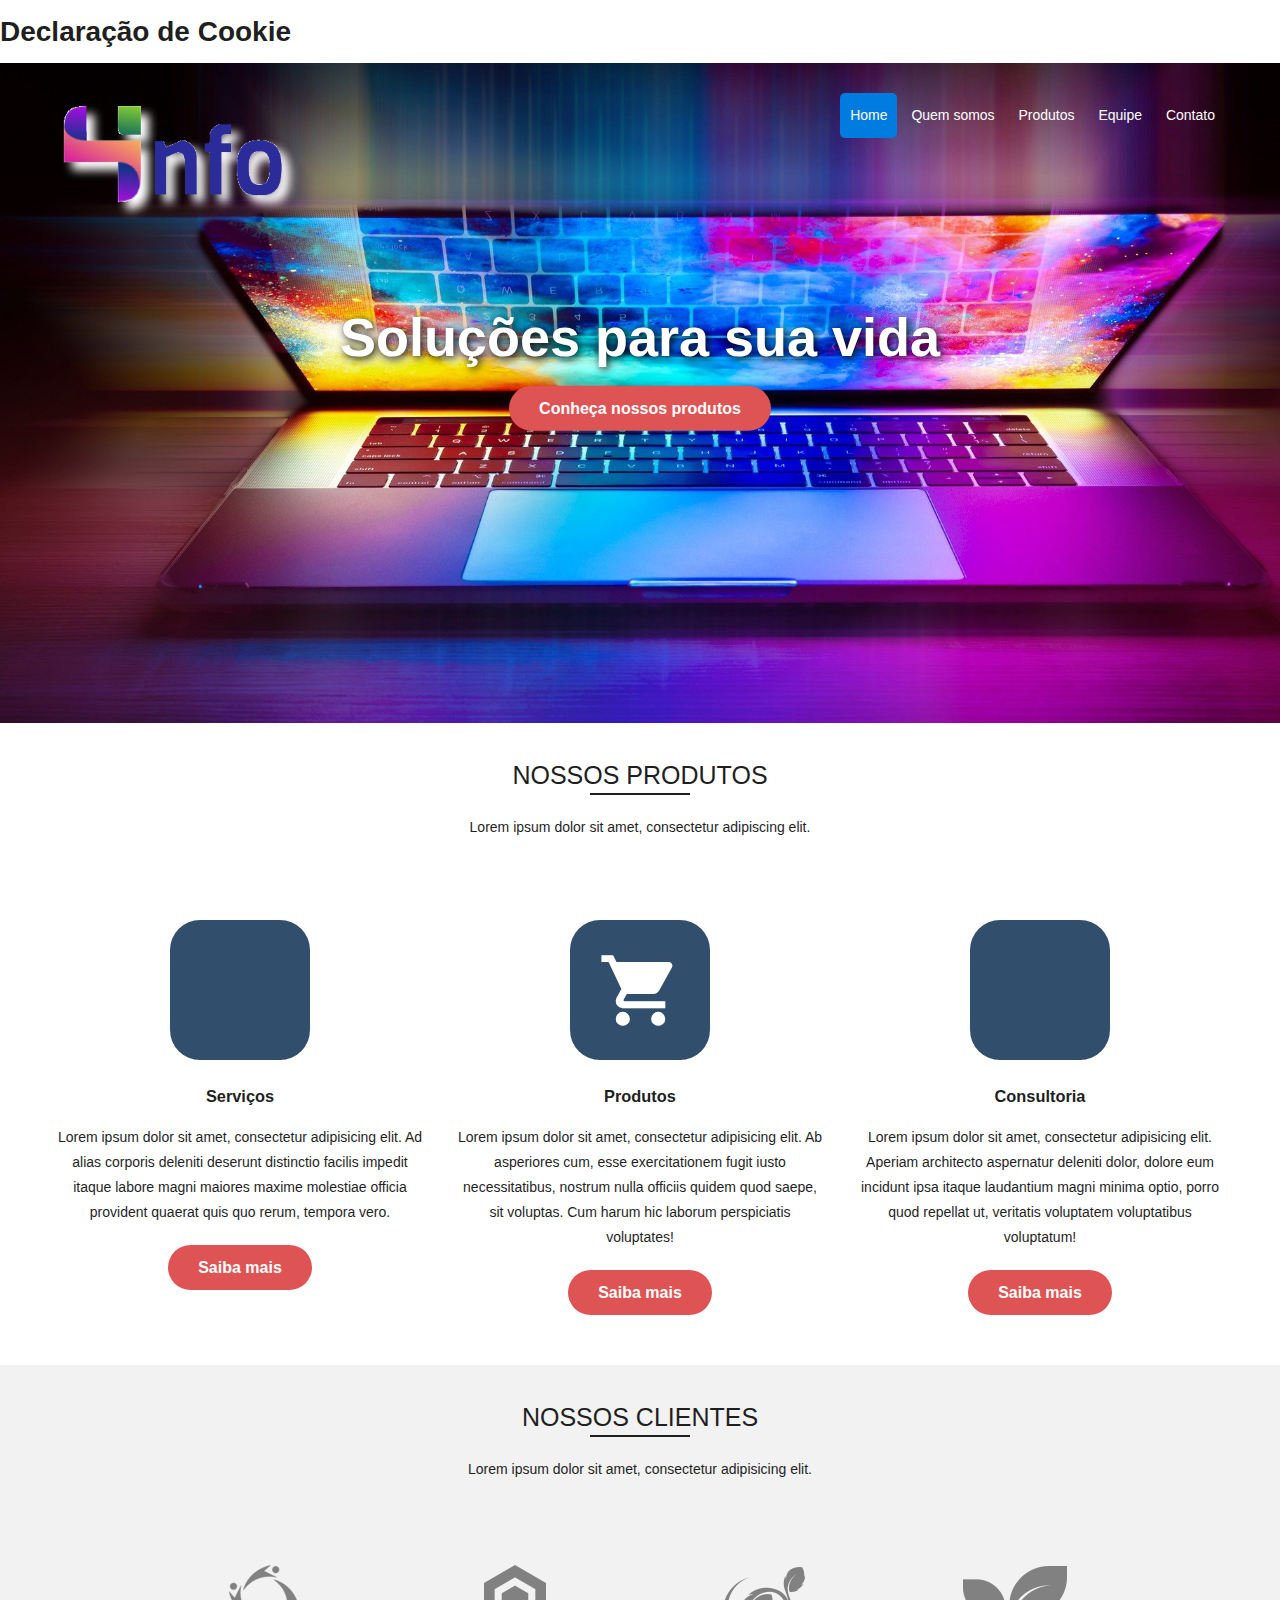
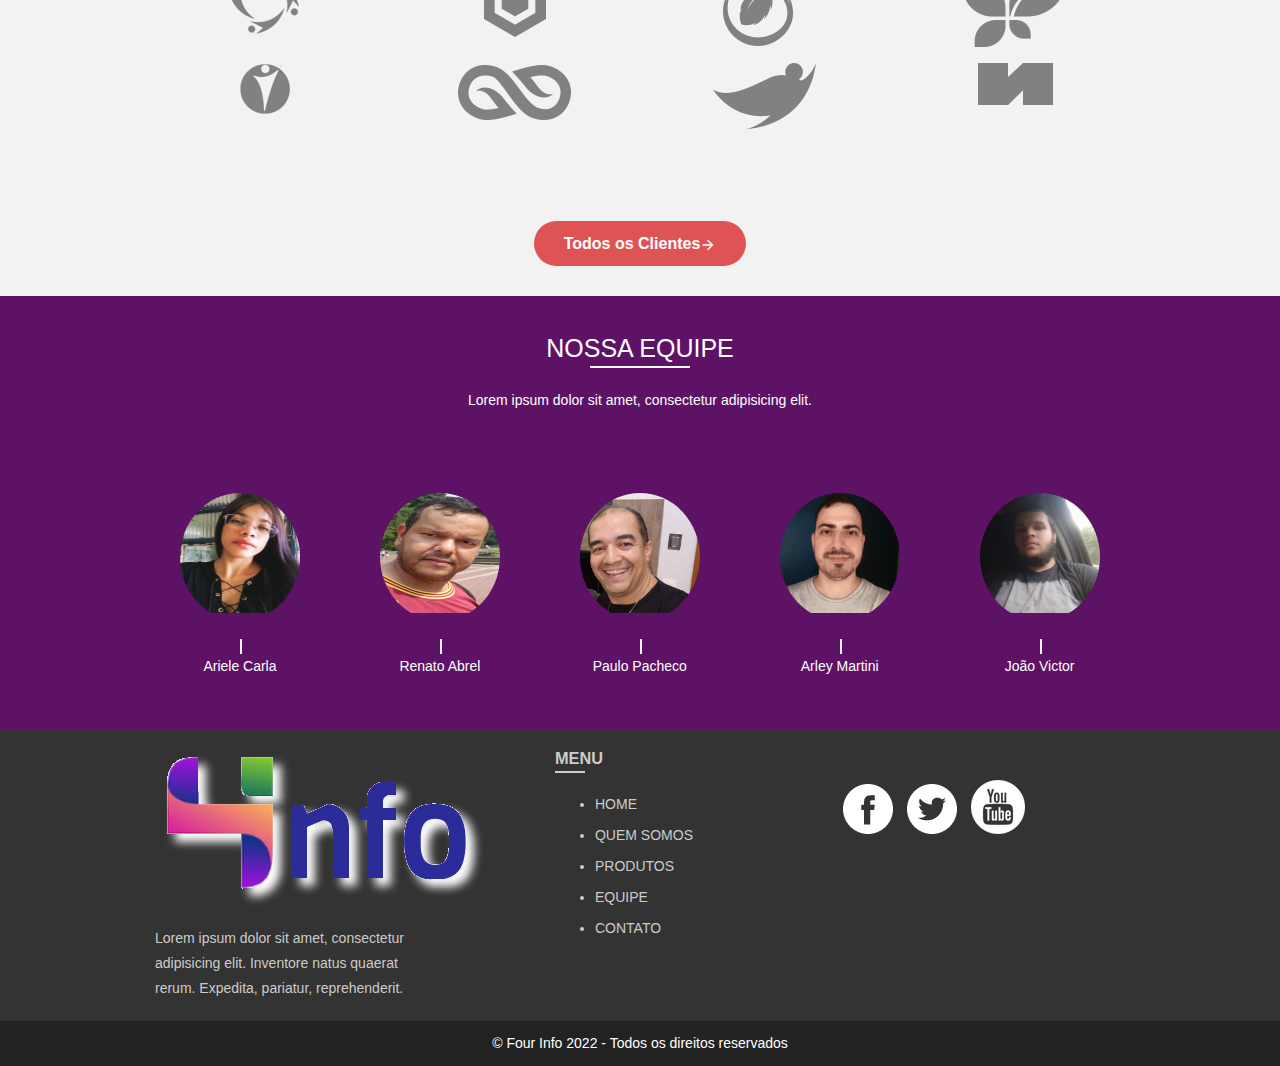
<file: index.html>
<!DOCTYPE html>
<html lang="pt-BR">
<head>
    <script
        id="Cookiebot"
        src="https://consent.cookiebot.com/uc.js"
        data-cbid="456fb17e-60c1-44f5-b3a5-54e965f5caa2"
        type="text/javascript"
        data-blockingmode="auto">
    </script>

    <meta charset="UTF-8">
    <title>Loja de Informática do Quarto Período</title>
    <link href="https://fonts.googleapis.com/icon?family=Material+Icons"
          rel="stylesheet">
    <link rel="stylesheet" href="site/css/pages/home.css">
</head>
<body>
    <h1>Declaração de Cookie</h1>
    <script
        id="CookieDeclaration"
        src="https://consent.cookiebot.com/456fb17e-60c1-44f5-b3a5-54e965f5caa2/cd.js"
        type="text/javascript"
        async>
    </script>

    <header id="header" class="page-home">
        <div class="container">
            <div class="row">
                <div class="col col-desktop-3 drop-shadow"><img src="site/images/logo.png" alt="Logo FourInfo"></div>
                <div class="col col-desktop-9">
                    <nav>
                        <ul>
                            <li><a href="index.html" class="active">Home</a></li>
                            <li><a href="site/quem-somos.html">Quem somos</a></li>
                            <li><a href="site/produtos.html">Produtos</a></li>
                            <li><a href="site/equipe.html">Equipe</a></li>
                            <li><a href="site/contato.html">Contato</a></li>
                        </ul>
                    </nav>
                </div>
            </div>
            <div class="row">
                <div class="col col-desktop-12 title">
                    <h1>Soluções para sua vida</h1>
                    <a href="" class="btn">Conheça nossos produtos</a>
                </div>
            </div>
        </div>
    </header>
    <main>
        <section id="produtos" class="section section-center">
            <h2>Nossos produtos</h2>
            <p class="subtitle">Lorem ipsum dolor sit amet, consectetur adipiscing elit.</p>
            <div class="container">
                <div class="row">
                    <div class="col col-desktop-4">
                        <div class="icon-container">
                            <span class="material-icons">
                                construction
                            </span>
                        </div>
                        <h3>Serviços</h3>
                        <p>Lorem ipsum dolor sit amet, consectetur adipisicing elit. Ad alias corporis deleniti deserunt distinctio facilis impedit itaque labore magni maiores maxime molestiae officia provident quaerat quis quo rerum, tempora vero.</p>
                        <p><a href="" class="btn">Saiba mais</a></p>
                    </div>
                    <div class="col col-desktop-4">
                        <div class="icon-container">
                            <span class="material-icons">
                                shopping_cart
                            </span>
                        </div>
                        <h3>Produtos</h3>
                        <p>Lorem ipsum dolor sit amet, consectetur adipisicing elit. Ab asperiores cum, esse exercitationem fugit iusto necessitatibus, nostrum nulla officiis quidem quod saepe, sit voluptas. Cum harum hic laborum perspiciatis voluptates!</p>
                        <p><a href="" class="btn">Saiba mais</a></p>
                    </div>
                    <div class="col col-desktop-4">
                        <div class="icon-container">
                            <span class="material-icons">
                                travel_explore
                            </span>
                        </div>
                        <h3>Consultoria</h3>
                        <p>Lorem ipsum dolor sit amet, consectetur adipisicing elit. Aperiam architecto aspernatur deleniti dolor, dolore eum incidunt ipsa itaque laudantium magni minima optio, porro quod repellat ut, veritatis voluptatem voluptatibus voluptatum!</p>
                        <p><a href="" class="btn">Saiba mais</a></p>
                    </div>
                </div>
            </div>
        </section>
        <section id="clientes" class="section section-center">
            <h2>Nossos clientes</h2>
            <p class="subtitle">Lorem ipsum dolor sit amet, consectetur adipisicing elit.</p>
            <div class="container">
                <div class="row">
                    <div class="col col-desktop-3"><img src="site/images/clientes/icon1.png" alt=""></div>
                    <div class="col col-desktop-3"><img src="site/images/clientes/icon2.png" alt=""></div>
                    <div class="col col-desktop-3"><img src="site/images/clientes/icon3.png" alt=""></div>
                    <div class="col col-desktop-3"><img src="site/images/clientes/icon4.png" alt=""></div>
                </div>
                <div class="row">
                    <div class="col col-desktop-3"><img src="site/images/clientes/icon5.png" alt=""></div>
                    <div class="col col-desktop-3"><img src="site/images/clientes/icon6.png" alt=""></div>
                    <div class="col col-desktop-3"><img src="site/images/clientes/icon7.png" alt=""></div>
                    <div class="col col-desktop-3"><img src="site/images/clientes/icon8.png" alt=""></div>
                </div>
                <div class="row">
                    <div class="col col-desktop-12"><a href="" class="btn">Todos os Clientes<span class="material-icons">arrow_forward</span></a></div>
                </div>
            </div>
        </section>
        <section id="equipe" class="section section-center">
            <h2>Nossa equipe</h2>
            <p class="subtitle">Lorem ipsum dolor sit amet, consectetur adipisicing elit.</p>
            <div class="container">
                <div class="row">
                    <div class="col col-offset-desktop-1 col-desktop-2">
                        <div class="img-box-round"><img src="site/images/equipe/ariele.jpg" alt=""></div>
                        <p class="img-box-label">Ariele Carla</p>
                    </div>
                    <div class="col col-desktop-2">
                        <div class="img-box-round"><img src="site/images/equipe/renato.jpg" alt=""></div>
                        <p class="img-box-label">Renato Abrel</p>
                    </div>
                    <div class="col col-desktop-2">
                        <div class="img-box-round"><img src="site/images/equipe/paulo.jpg" alt=""></div>
                        <p class="img-box-label">Paulo Pacheco</p>
                    </div>
                    <div class="col col-desktop-2">
                        <div class="img-box-round"><img src="site/images/equipe/arley.jpg" alt=""></div>
                        <p class="img-box-label">Arley Martini</p>
                    </div>
                    <div class="col col-desktop-2">
                        <div class="img-box-round"><img src="site/images/equipe/joaovictor.jpg" alt=""></div>
                        <p class="img-box-label">João Victor</p>
                    </div>
                </div>
            </div>
        </section>
    </main>
    <footer id="footer">
    <div class="container">
        <div class="row">
            <div class="col col-offset-desktop-1 col-desktop-3">
                <p class="drop-shadow"><a href="index.html"><img src="site/images/logo.png" alt=""></a></p>
                <p>Lorem ipsum dolor sit amet, consectetur adipisicing elit. Inventore natus quaerat rerum. Expedita, pariatur, reprehenderit.</p>
            </div>
            <div class="col col-offset-desktop-1 col-desktop-2">
                <h3>Menu</h3>
                <nav>
                    <ul>
                        <li><a href="index.html">Home</a></li>
                        <li><a href="site/quem-somos.html">Quem somos</a></li>
                        <li><a href="site/produtos.html">Produtos</a></li>
                        <li><a href="site/equipe.html">Equipe</a></li>
                        <li><a href="site/contato.html">Contato</a></li>
                    </ul>
                </nav>
            </div>
            <div class="col col-desktop-3 social">
                <a href=""><img src="site/images/social-facebook.png" alt=""></a>
                <a href=""><img src="site/images/social-twitter.png" alt=""></a>
                <a href=""><img src="site/images/social-youtube.png" alt=""></a>

            </div>
        </div>
    </div>
    </footer>
    <div id="copyright">
        &copy; Four Info 2022 - Todos os direitos reservados
    </div>
</body>
</html>
</file>
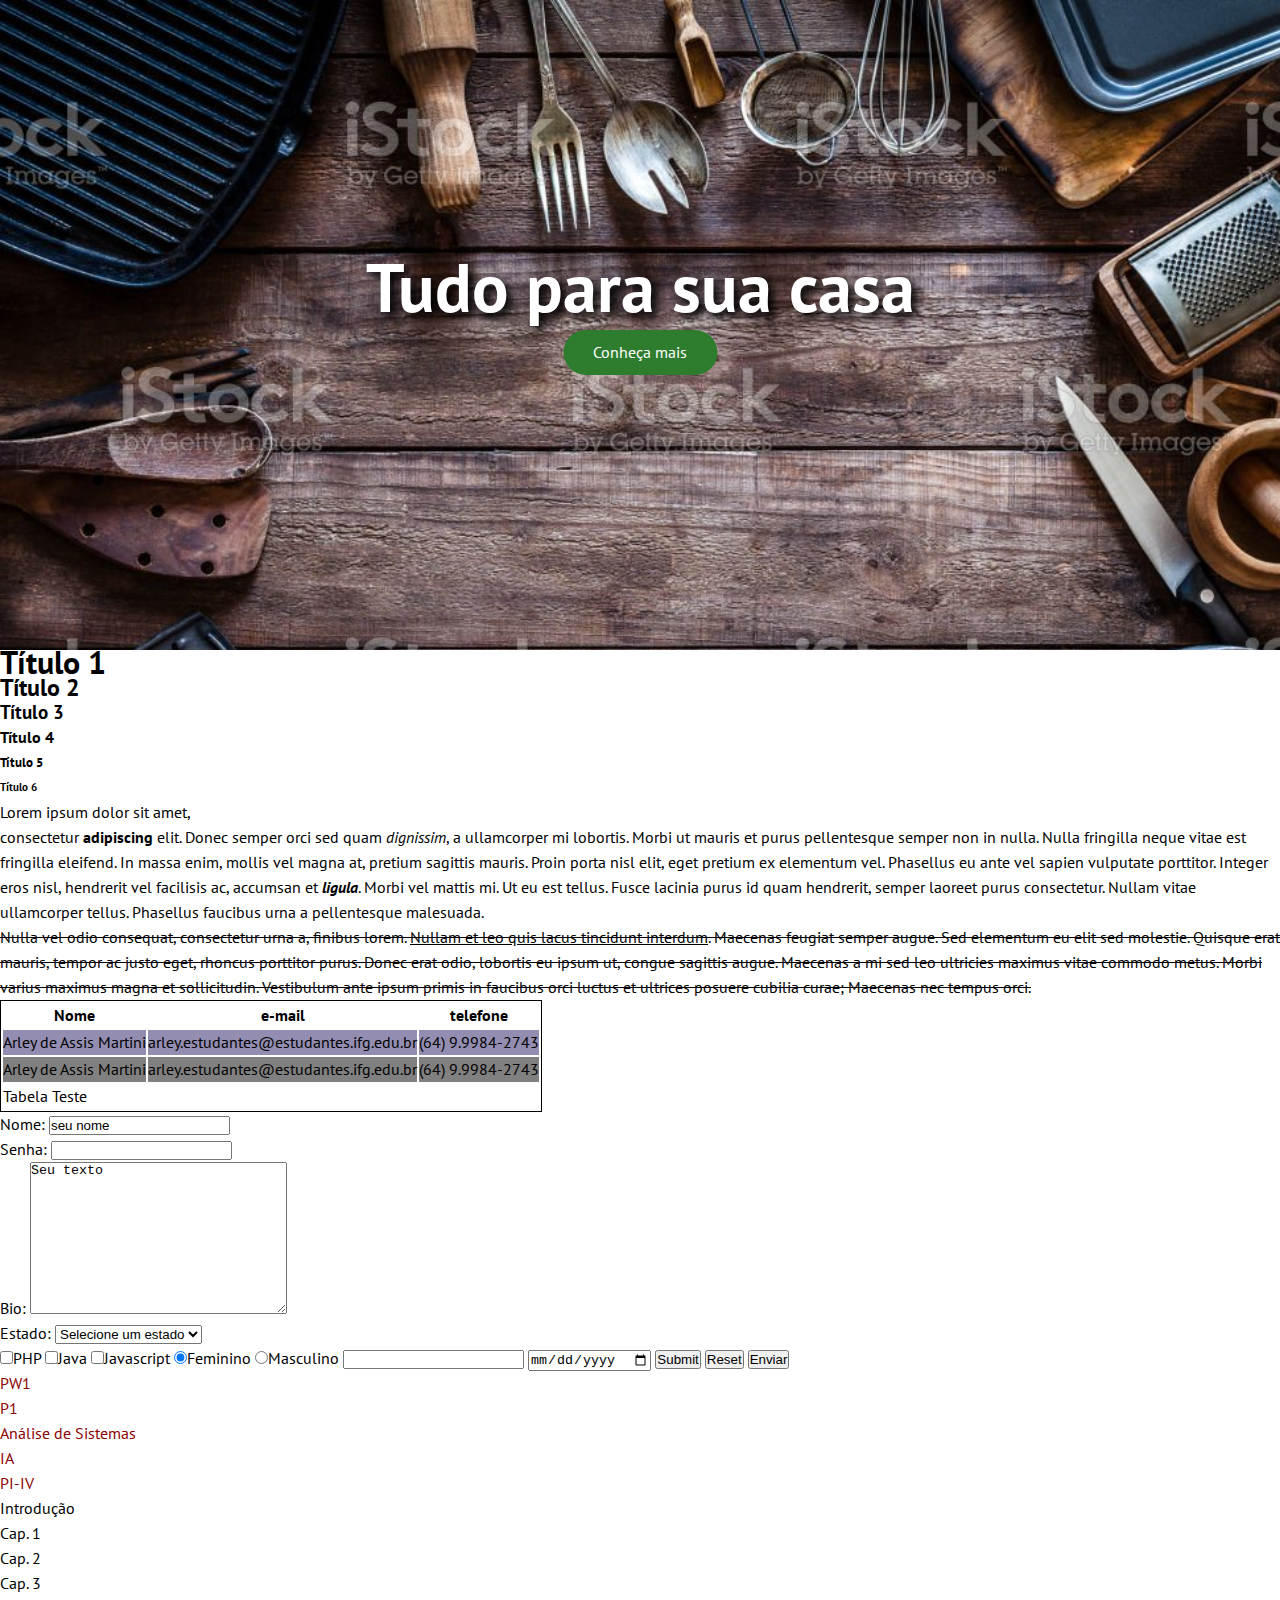
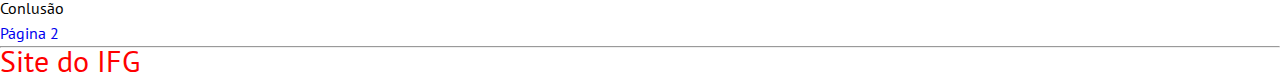
<file: base/index.html>
<!DOCTYPE html>
<html lang="pt-BR" xmlns="http://www.w3.org/1999/html">
<head>
    <meta charset="UTF-8">
    <title>Site do Arley</title>
    <link rel="stylesheet" href="css/style.css">
</head>
<body>
    <header id="header">
        <div class="title">
            <h1>Tudo para sua casa</h1>
            <a href="produtos.html" class="btn">Conheça mais</a>
        </div>
    </header>
    <!--<img src="images/imagem1.jpg" width="800" height="440">-->
    <h1>Título 1</h1>
    <h2>Título 2</h2>
    <h3>Título 3</h3>
    <h4>Título 4</h4>
    <h5>Título 5</h5>
    <h6>Título 6</h6>

    <p>Lorem ipsum dolor sit amet,<br> consectetur <b>adipiscing</b> elit. Donec semper orci sed quam <i>dignissim</i>, a ullamcorper mi lobortis. Morbi ut mauris et purus pellentesque semper non in nulla. Nulla fringilla neque vitae est fringilla eleifend. In massa enim, mollis vel magna at, pretium sagittis mauris. Proin porta nisl elit, eget pretium ex elementum vel. Phasellus eu ante vel sapien vulputate porttitor. Integer eros nisl, hendrerit vel facilisis ac, accumsan et <i><b>ligula</b></i>. Morbi vel mattis mi. Ut eu est tellus. Fusce lacinia purus id quam hendrerit, semper laoreet purus consectetur. Nullam vitae ullamcorper tellus. Phasellus faucibus urna a pellentesque malesuada.</p>
    <p><s>Nulla vel odio consequat, consectetur urna a, finibus lorem. <u>Nullam et leo quis lacus tincidunt interdum</u>. Maecenas feugiat semper augue. Sed elementum eu elit sed molestie. Quisque erat mauris, tempor ac justo eget, rhoncus porttitor purus. Donec erat odio, lobortis eu ipsum ut, congue sagittis augue. Maecenas a mi sed leo ultricies maximus vitae commodo metus. Morbi varius maximus magna et sollicitudin. Vestibulum ante ipsum primis in faucibus orci luctus et ultrices posuere cubilia curae; Maecenas nec tempus orci.</s></p>
    <table id="tabela">
        <thead>
            <tr>
                <th>Nome</th>
                <th>e-mail</th>
                <th>telefone</th>
            </tr>
        </thead>
        <tbody>
            <tr>
                <td>Arley de Assis Martini</td>
                <td>arley.estudantes@estudantes.ifg.edu.br</td>
                <td>(64) 9.9984-2743</td>
            </tr>
            <tr>
                <td>Arley de Assis Martini</td>
                <td>arley.estudantes@estudantes.ifg.edu.br</td>
                <td>(64) 9.9984-2743</td>
            </tr>
        </tbody>
        <tfoot>
            <tr>
                <td colspan="3"> Tabela Teste</td>
            </tr>
        </tfoot>
    </table>

    <form action="#" method="get">
        <label for="nome">Nome:</label>
        <input type="text" name="nome" id="nome" value="seu nome">
        <br>
        <label for="senha">Senha:</label>
        <input type="password" name="senha" id="senha" value="">
        <br>
        <label for="minibio">Bio:</label>
        <textarea nome="bio:" id="minibio" cols="30" rows="10">Seu texto</textarea>
        <br>
        <label for="estado">Estado:</label>
        <select name="estado" id="estado">
            <option value="">Selecione um estado</option>
            <option value="GO">Goiás</option>
        </select>
        <br>
        <input type="checkbox" value="PHP">PHP</input>
        <input type="checkbox" value="Java">Java</input>
        <input type="checkbox" value="Javascript">Javascript</input>

        <input type="radio" name="sexo" checked>Feminino
        <input type="radio" name="sexo">Masculino

        <input type="email" name="email">
        <input type="date" name="nascimento">

        <input type="submit" name="Enviar" id="enviar">
        <input type="reset" name="Limpar" id="limpar">
        <button type="submit">Enviar</button>

    </form>

    <ul>
        <li>PW1</li>
        <li>P1</li>
        <li>Análise de Sistemas</li>
        <li>IA</li>
        <li>PI-IV</li>
    </ul>
    <ol>
        <li>Introdução</li>
        <li>Cap. 1</li>
        <li>Cap. 2</li>
        <li>Cap. 3</li>
        <li>Conlusão</li>
    </ol>
    <a href="pagina2.html">Página 2</a>
    <hr>
    <a href="http://www.ifg.edu.br" class="link-interno">Site do IFG</a>
</body>
</html>
</file>
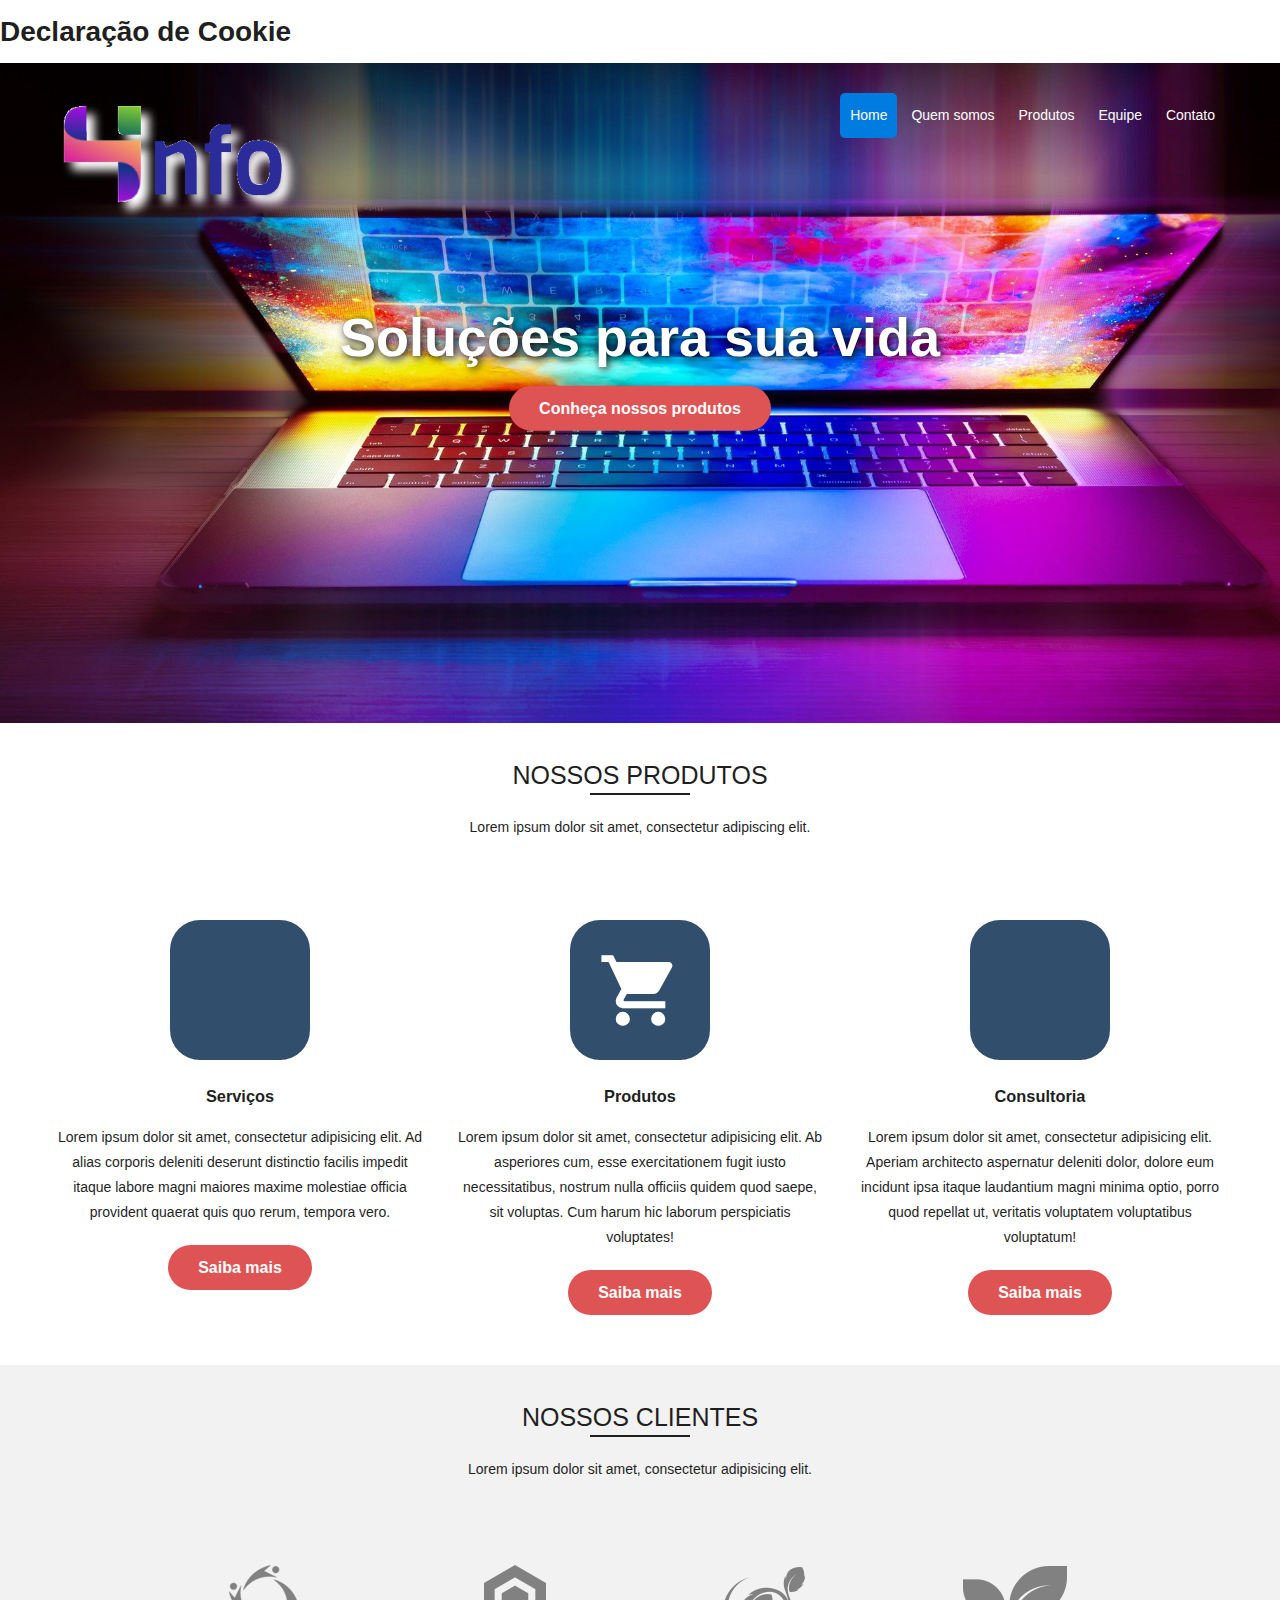
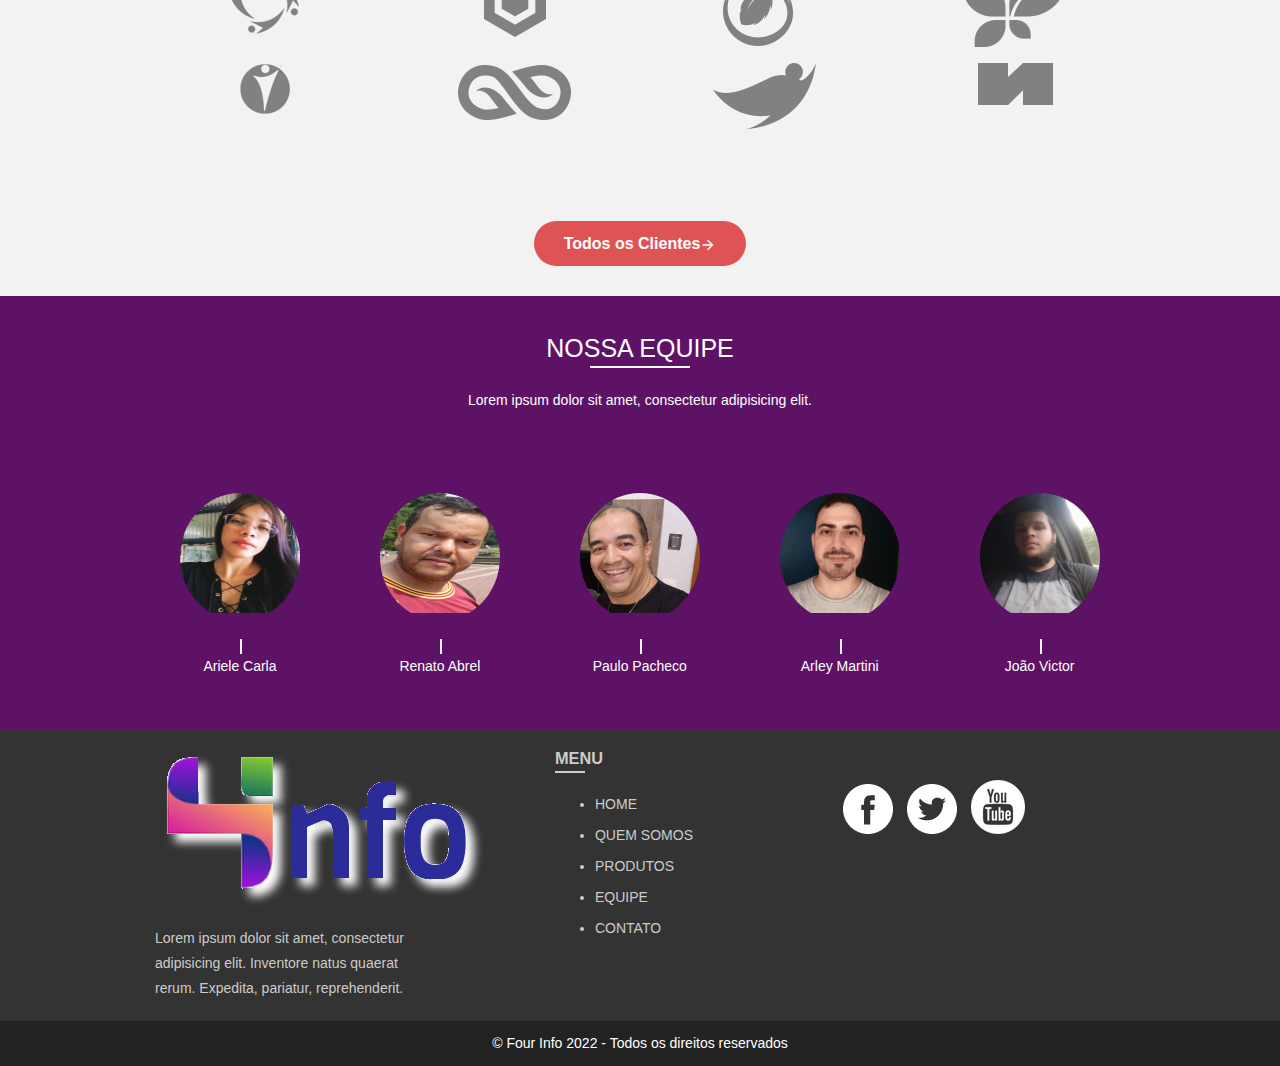
<file: site/index.html>
<!DOCTYPE html>
<html lang="pt-BR">
<head>
    <script
        id="Cookiebot"
        src="https://consent.cookiebot.com/uc.js"
        data-cbid="456fb17e-60c1-44f5-b3a5-54e965f5caa2"
        type="text/javascript"
        data-blockingmode="auto">
    </script>

    <meta charset="UTF-8">
    <title>Loja de Informática do Quarto Período</title>
    <link href="https://fonts.googleapis.com/icon?family=Material+Icons"
          rel="stylesheet">
    <link rel="stylesheet" href="css/pages/home.css">
</head>
<body>
    <h1>Declaração de Cookie</h1>
    <script
        id="CookieDeclaration"
        src="https://consent.cookiebot.com/456fb17e-60c1-44f5-b3a5-54e965f5caa2/cd.js"
        type="text/javascript"
        async>
    </script>

    <header id="header" class="page-home">
        <div class="container">
            <div class="row">
                <div class="col col-desktop-3 drop-shadow"><img src="images/logo.png" alt="Logo FourInfo"></div>
                <div class="col col-desktop-9">
                    <nav>
                        <ul>
                            <li><a href="index.html" class="active">Home</a></li>
                            <li><a href="quem-somos.html">Quem somos</a></li>
                            <li><a href="produtos.html">Produtos</a></li>
                            <li><a href="equipe.html">Equipe</a></li>
                            <li><a href="contato.html">Contato</a></li>
                        </ul>
                    </nav>
                </div>
            </div>
            <div class="row">
                <div class="col col-desktop-12 title">
                    <h1>Soluções para sua vida</h1>
                    <a href="" class="btn">Conheça nossos produtos</a>
                </div>
            </div>
        </div>
    </header>
    <main>
        <section id="produtos" class="section section-center">
            <h2>Nossos produtos</h2>
            <p class="subtitle">Lorem ipsum dolor sit amet, consectetur adipiscing elit.</p>
            <div class="container">
                <div class="row">
                    <div class="col col-desktop-4">
                        <div class="icon-container">
                            <span class="material-icons">
                                construction
                            </span>
                        </div>
                        <h3>Serviços</h3>
                        <p>Lorem ipsum dolor sit amet, consectetur adipisicing elit. Ad alias corporis deleniti deserunt distinctio facilis impedit itaque labore magni maiores maxime molestiae officia provident quaerat quis quo rerum, tempora vero.</p>
                        <p><a href="" class="btn">Saiba mais</a></p>
                    </div>
                    <div class="col col-desktop-4">
                        <div class="icon-container">
                            <span class="material-icons">
                                shopping_cart
                            </span>
                        </div>
                        <h3>Produtos</h3>
                        <p>Lorem ipsum dolor sit amet, consectetur adipisicing elit. Ab asperiores cum, esse exercitationem fugit iusto necessitatibus, nostrum nulla officiis quidem quod saepe, sit voluptas. Cum harum hic laborum perspiciatis voluptates!</p>
                        <p><a href="" class="btn">Saiba mais</a></p>
                    </div>
                    <div class="col col-desktop-4">
                        <div class="icon-container">
                            <span class="material-icons">
                                travel_explore
                            </span>
                        </div>
                        <h3>Consultoria</h3>
                        <p>Lorem ipsum dolor sit amet, consectetur adipisicing elit. Aperiam architecto aspernatur deleniti dolor, dolore eum incidunt ipsa itaque laudantium magni minima optio, porro quod repellat ut, veritatis voluptatem voluptatibus voluptatum!</p>
                        <p><a href="" class="btn">Saiba mais</a></p>
                    </div>
                </div>
            </div>
        </section>
        <section id="clientes" class="section section-center">
            <h2>Nossos clientes</h2>
            <p class="subtitle">Lorem ipsum dolor sit amet, consectetur adipisicing elit.</p>
            <div class="container">
                <div class="row">
                    <div class="col col-desktop-3"><img src="images/clientes/icon1.png" alt=""></div>
                    <div class="col col-desktop-3"><img src="images/clientes/icon2.png" alt=""></div>
                    <div class="col col-desktop-3"><img src="images/clientes/icon3.png" alt=""></div>
                    <div class="col col-desktop-3"><img src="images/clientes/icon4.png" alt=""></div>
                </div>
                <div class="row">
                    <div class="col col-desktop-3"><img src="images/clientes/icon5.png" alt=""></div>
                    <div class="col col-desktop-3"><img src="images/clientes/icon6.png" alt=""></div>
                    <div class="col col-desktop-3"><img src="images/clientes/icon7.png" alt=""></div>
                    <div class="col col-desktop-3"><img src="images/clientes/icon8.png" alt=""></div>
                </div>
                <div class="row">
                    <div class="col col-desktop-12"><a href="" class="btn">Todos os Clientes<span class="material-icons">arrow_forward</span></a></div>
                </div>
            </div>
        </section>
        <section id="equipe" class="section section-center">
            <h2>Nossa equipe</h2>
            <p class="subtitle">Lorem ipsum dolor sit amet, consectetur adipisicing elit.</p>
            <div class="container">
                <div class="row">
                    <div class="col col-offset-desktop-1 col-desktop-2">
                        <div class="img-box-round"><img src="images/equipe/ariele.jpg" alt=""></div>
                        <p class="img-box-label">Ariele Carla</p>
                    </div>
                    <div class="col col-desktop-2">
                        <div class="img-box-round"><img src="images/equipe/renato.jpg" alt=""></div>
                        <p class="img-box-label">Renato Abrel</p>
                    </div>
                    <div class="col col-desktop-2">
                        <div class="img-box-round"><img src="images/equipe/paulo.jpg" alt=""></div>
                        <p class="img-box-label">Paulo Pacheco</p>
                    </div>
                    <div class="col col-desktop-2">
                        <div class="img-box-round"><img src="images/equipe/arley.jpg" alt=""></div>
                        <p class="img-box-label">Arley Martini</p>
                    </div>
                    <div class="col col-desktop-2">
                        <div class="img-box-round"><img src="images/equipe/joaovictor.jpg" alt=""></div>
                        <p class="img-box-label">João Victor</p>
                    </div>
                </div>
            </div>
        </section>
    </main>
    <footer id="footer">
    <div class="container">
        <div class="row">
            <div class="col col-offset-desktop-1 col-desktop-3">
                <p class="drop-shadow"><a href="index.html"><img src="images/logo.png" alt=""></a></p>
                <p>Lorem ipsum dolor sit amet, consectetur adipisicing elit. Inventore natus quaerat rerum. Expedita, pariatur, reprehenderit.</p>
            </div>
            <div class="col col-offset-desktop-1 col-desktop-2">
                <h3>Menu</h3>
                <nav>
                    <ul>
                        <li><a href="index.html">Home</a></li>
                        <li><a href="quem-somos.html">Quem somos</a></li>
                        <li><a href="produtos.html">Produtos</a></li>
                        <li><a href="equipe.html">Equipe</a></li>
                        <li><a href="contato.html">Contato</a></li>
                    </ul>
                </nav>
            </div>
            <div class="col col-desktop-3 social">
                <a href=""><img src="images/social-facebook.png" alt=""></a>
                <a href=""><img src="images/social-twitter.png" alt=""></a>
                <a href=""><img src="images/social-youtube.png" alt=""></a>

            </div>
        </div>
    </div>
    </footer>
    <div id="copyright">
        &copy; Four Info 2022 - Todos os direitos reservados
    </div>
</body>
</html>
</file>
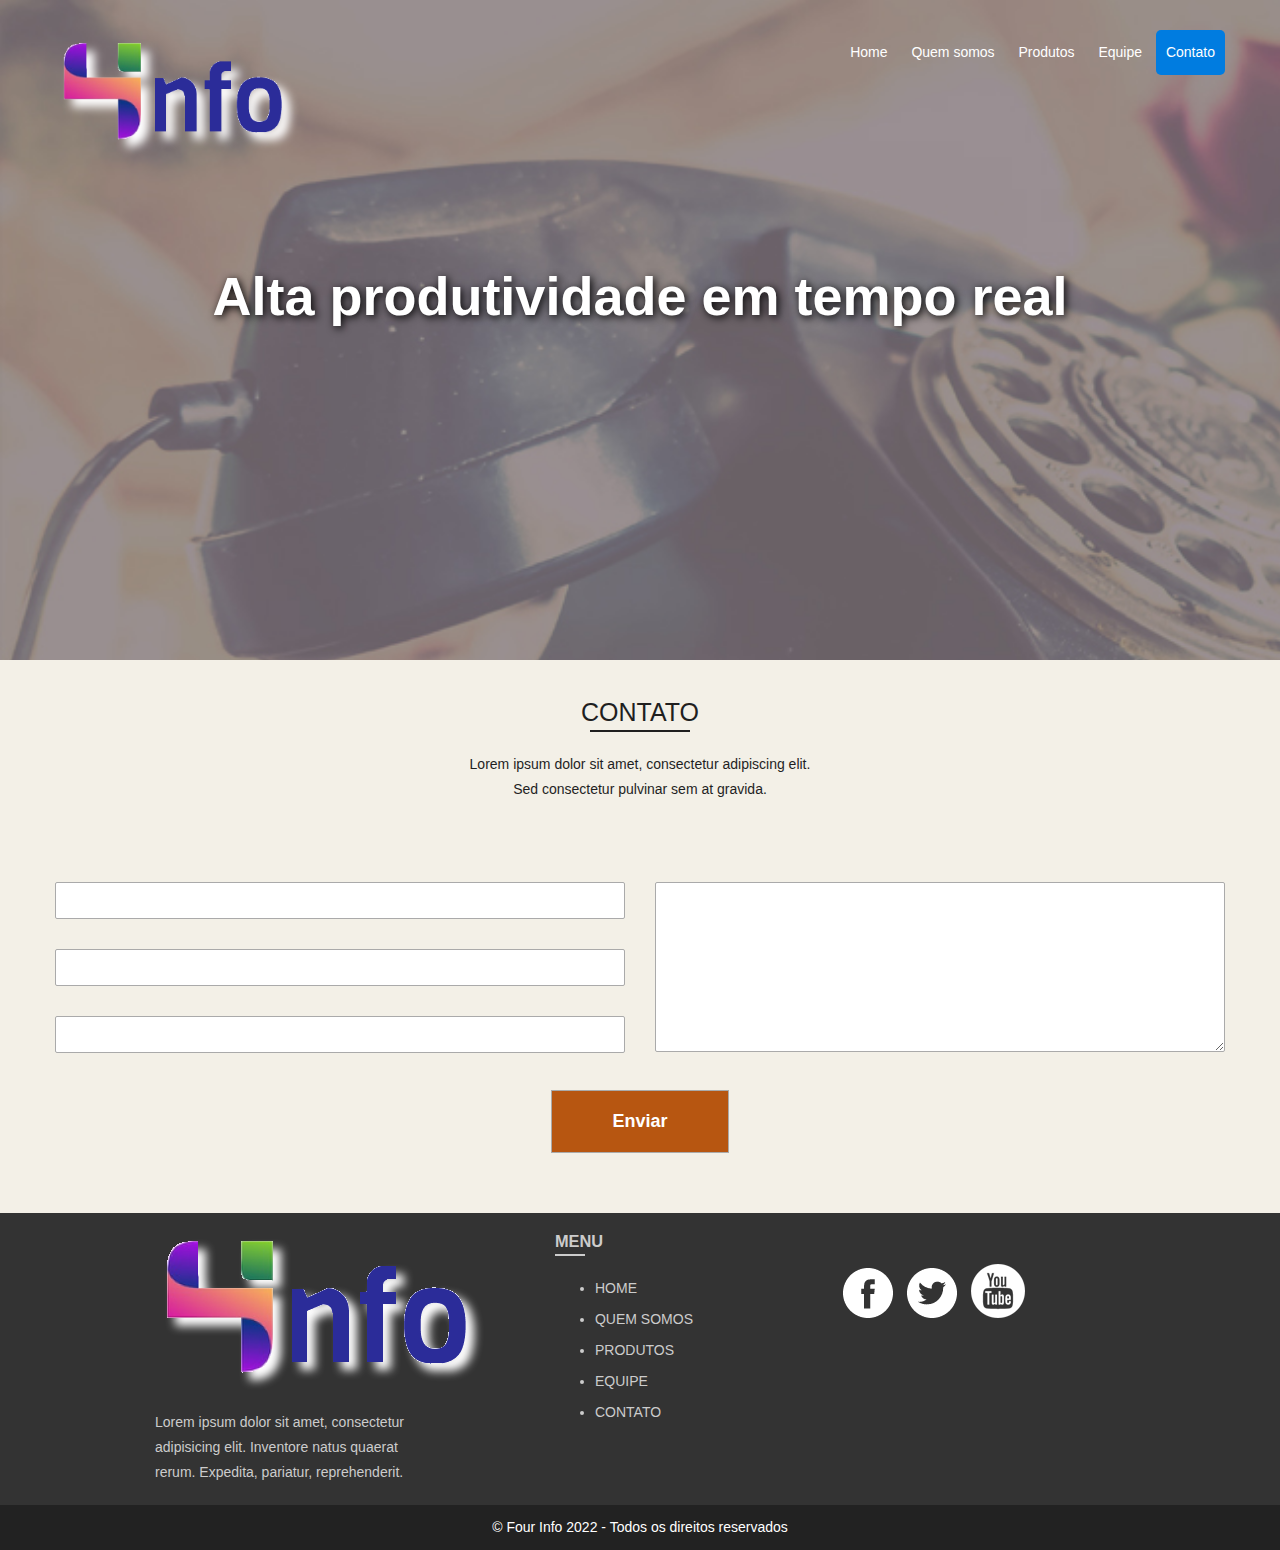
<file: site/contato.html>
<!DOCTYPE html>
<html lang="pt-BR">
<head>
    <meta charset="UTF-8">
    <title>Loja de Informática do Quarto Período</title>
    <link href="https://fonts.googleapis.com/icon?family=Material+Icons"
          rel="stylesheet">
    <link rel="stylesheet" href="css/pages/contato.css">
</head>
<body>
<header id="header" class="page-contato">
    <div class="container">
        <div class="row">
            <div class="col col-desktop-3 drop-shadow"><img src="images/logo.png" alt="Logo FourInfo"></div>
            <div class="col col-desktop-9">
                <nav>
                    <ul>
                        <li><a href="../index.html">Home</a></li>
                        <li><a href="quem-somos.html">Quem somos</a></li>
                        <li><a href="produtos.html">Produtos</a></li>
                        <li><a href="equipe.html">Equipe</a></li>
                        <li><a href="contato.html" class="active">Contato</a></li>
                    </ul>
                </nav>
            </div>
        </div>
        <div class="row">
            <div class="col col-desktop-12 title">
                <h1>Alta produtividade em tempo real</h1>
            </div>
        </div>
    </div>
</header>
<main>
    <section class="section section-center">
        <h2>Contato</h2>
        <p class="subtitle">
            Lorem ipsum dolor sit amet, consectetur adipiscing elit.<br>
            Sed consectetur pulvinar sem at gravida.
        </p>
        <div class="container">
            <form class="row" action="https://script.google.com/macros/s/AKfycbzmRW730lwkBy12d-CSFpVlrJQuZgvMbXkBSmvYxPyCLjgLiX_DLtpY5CPpwqxGdi0/exec" method="post">
                <div class="col col-desktop-6">
                    <div class="input-control">
                        <input type="text" name="nome" id="nome" required placeholder="Nome...">
                        <label for="nome">Nome:</label>
                    </div>
                    <div class="input-control">
                        <input type="email" name="email" id="email" required placeholder="Email...">
                        <label for="email">Email:</label>
                    </div>
                    <div class="input-control">
                        <input type="number" name="telefone" id="telefone" placeholder="Telefone...">
                        <label for="telefone">Telefone:</label>
                    </div>
                </div>
                <div class="col col-desktop-6">
                    <div class="input-control">
                        <textarea name="mensagem" id="mensagem" cols="30" rows="10" placeholder="Mensagem..."></textarea>
                        <label for="mensagem">Mensagem:</label>
                    </div>
                </div>
                <input type="submit" value="Enviar" class="btn orange">
            </form>
        </div>
    </section>
</main>
<footer id="footer">
    <div class="container">
        <div class="row">
            <div class="col col-offset-desktop-1 col-desktop-3">
                <p class="drop-shadow"><a href="../index.html"><img src="images/logo.png" alt=""></a></p>
                <p>Lorem ipsum dolor sit amet, consectetur adipisicing elit. Inventore natus quaerat rerum. Expedita, pariatur, reprehenderit.</p>
            </div>
            <div class="col col-offset-desktop-1 col-desktop-2">
                <h3>Menu</h3>
                <nav>
                    <ul>
                        <li><a href="../index.html">Home</a></li>
                        <li><a href="quem-somos.html">Quem somos</a></li>
                        <li><a href="produtos.html">Produtos</a></li>
                        <li><a href="equipe.html">Equipe</a></li>
                        <li><a href="contato.html">Contato</a></li>
                    </ul>
                </nav>
            </div>
            <div class="col col-desktop-3 social">
                <a href=""><img src="images/social-facebook.png" alt=""></a>
                <a href=""><img src="images/social-twitter.png" alt=""></a>
                <a href=""><img src="images/social-youtube.png" alt=""></a>

            </div>
        </div>
    </div>
</footer>
<div id="copyright">
    &copy; Four Info 2022 - Todos os direitos reservados
</div>
<script src="https://code.jquery.com/jquery-3.6.1.min.js" integrity="sha256-o88AwQnZB+VDvE9tvIXrMQaPlFFSUTR+nldQm1LuPXQ=" crossorigin="anonymous"></script>
<script>
    $('form').submit(function (event){
        event.preventDefault();
        $('form [type="submit"]').val('Aguarde...').attr('disabled', true);
        $.ajax({
            type: $('form').attr('method'),
            url: $('form').attr('action'),
            data: $('form').serialize(),
            success: function (){
                alert('Email enviado com sucesso!');
                $('form').trigger('reset');
                $('form [type="submit"]').val('Enviar').attr('disabled', false);
            }
        });
    });
</script>
</body>
</html>
</file>
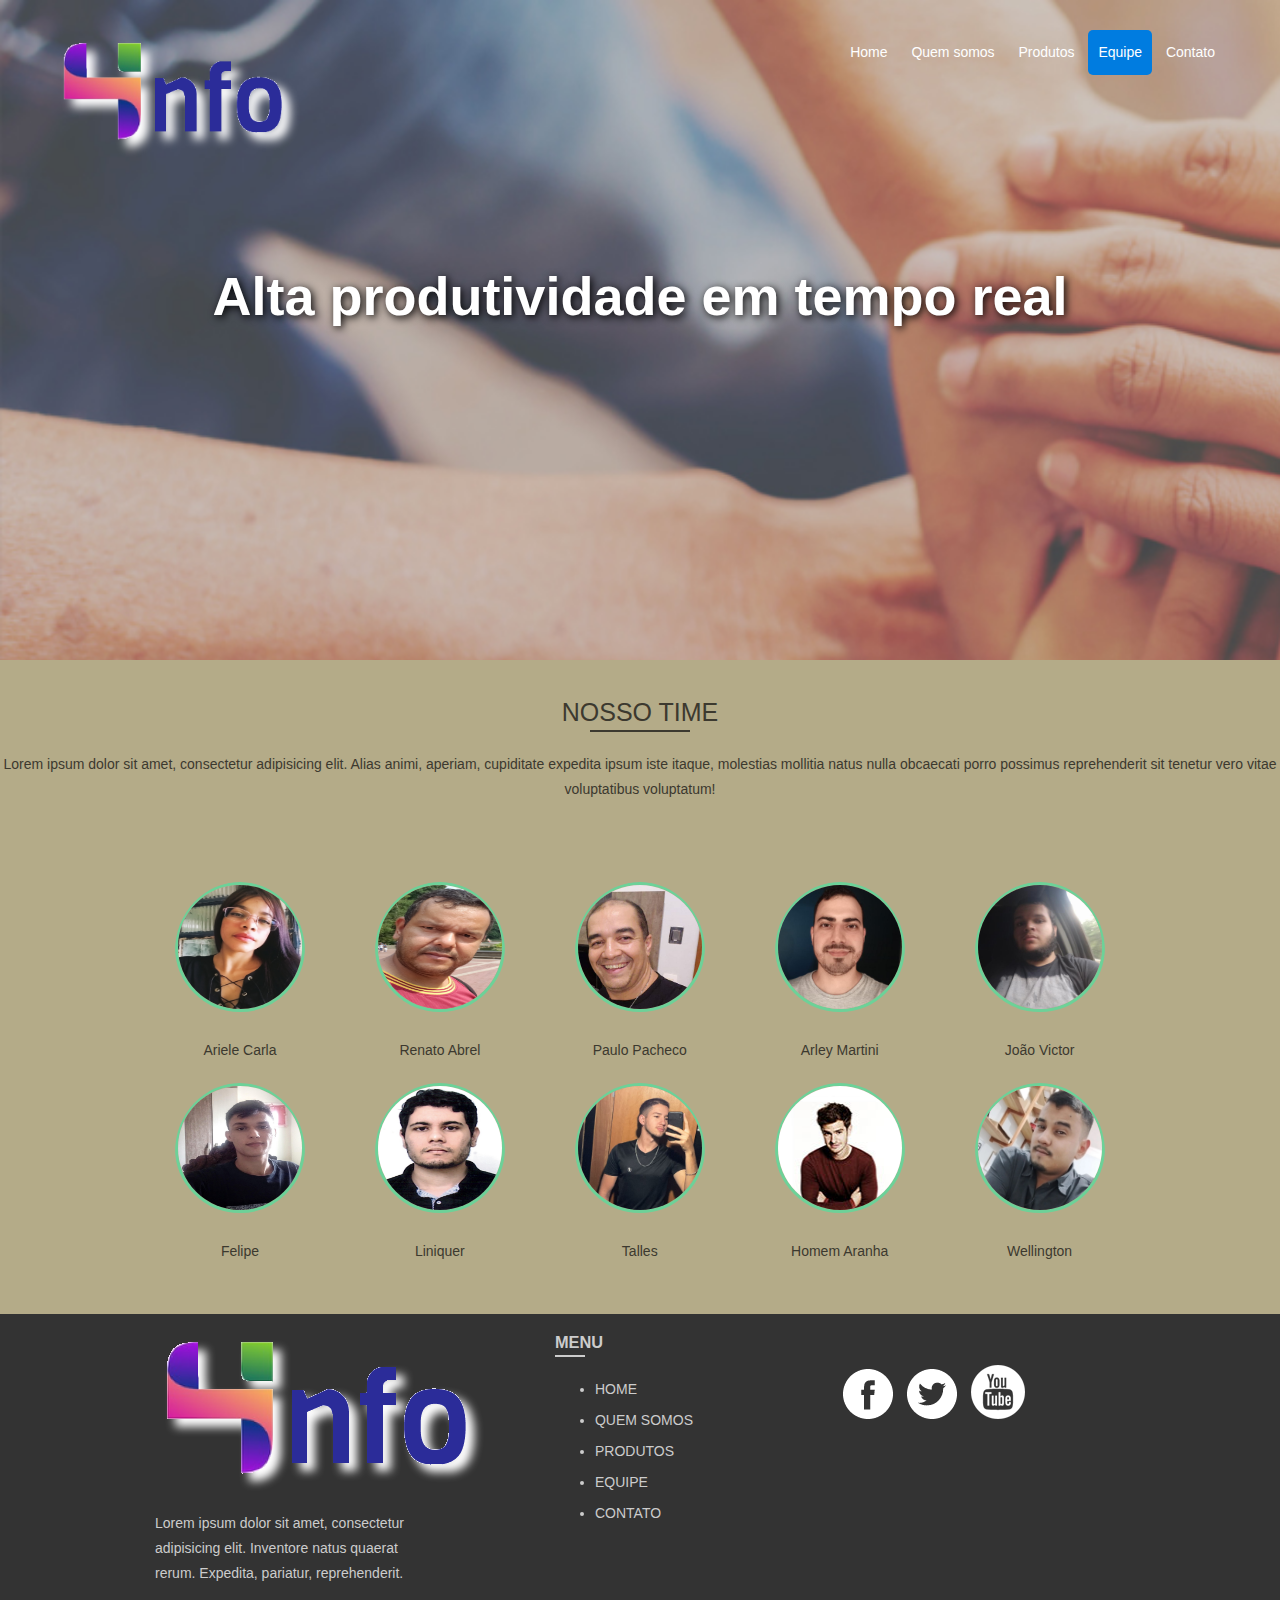
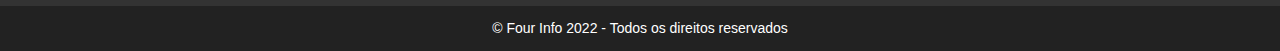
<file: site/equipe.html>
<!DOCTYPE html>
<html lang="pt-BR">
<head>
    <meta charset="UTF-8">
    <title>Loja de Informática do Quarto Período</title>
    <link href="https://fonts.googleapis.com/icon?family=Material+Icons"
          rel="stylesheet">
    <link rel="stylesheet" href="css/pages/equipe.css">
</head>
<body>
<header id="header" class="page-equipe">
    <div class="container">
        <div class="row">
            <div class="col col-desktop-3 drop-shadow"><img src="images/logo.png" alt="Logo FourInfo"></div>
            <div class="col col-desktop-9">
                <nav>
                    <ul>
                        <li><a href="../index.html">Home</a></li>
                        <li><a href="quem-somos.html">Quem somos</a></li>
                        <li><a href="produtos.html">Produtos</a></li>
                        <li><a href="equipe.html" class="active">Equipe</a></li>
                        <li><a href="contato.html">Contato</a></li>
                    </ul>
                </nav>
            </div>
        </div>
        <div class="row">
            <div class="col col-desktop-12 title">
                <h1>Alta produtividade em tempo real</h1>
            </div>
        </div>
    </div>
</header>
<main>
    <section id="equipe" class="section section-center">
        <h2>NOSSO TIME</h2>
        <p class="subtitle">Lorem ipsum dolor sit amet, consectetur adipisicing elit. Alias animi, aperiam, cupiditate expedita ipsum iste itaque, molestias mollitia natus nulla obcaecati porro possimus reprehenderit sit tenetur vero vitae voluptatibus voluptatum!</p>
        <div class="container">
            <div class="row">
                <div class="membro col col-offset-desktop-1 col-desktop-2">
                    <div class="img-box-round"><img src="images/equipe/ariele.jpg" alt=""></div>
                    <p class="img-box-label">Ariele Carla</p>
                    <div class="descricao">
                        <h4>Ariele Carla</h4>
                        <p>Lorem ipsum dolor sit amet, consectetur adipisicing elit. Eum illo quaerat soluta? Beatae, dolorem illum minima obcaecati perspiciatis quasi vero.</p>
                        <div class="social">
                            <a href=""><img src="./images/social-facebook.png" alt=""></a>
                            <a href=""><img src="./images/social-twitter.png" alt=""></a>
                            <a href=""><img src="./images/social-youtube.png" alt=""></a>
                        </div>
                    </div>
                </div>
                <div class="membro col col-desktop-2">
                    <div class="img-box-round"><img src="images/equipe/renato.jpg" alt=""></div>
                    <p class="img-box-label">Renato Abrel</p>
                    <div class="descricao">
                        <h4>Renato Abrel</h4>
                        <p>Lorem ipsum dolor sit amet, consectetur adipisicing elit. Eum illo quaerat soluta? Beatae, dolorem illum minima obcaecati perspiciatis quasi vero.</p>
                        <div class="social">
                            <a href=""><img src="./images/social-facebook.png" alt=""></a>
                            <a href=""><img src="./images/social-twitter.png" alt=""></a>
                            <a href=""><img src="./images/social-youtube.png" alt=""></a>
                        </div>
                    </div>
                </div>
                <div class="membro col col-desktop-2">
                    <div class="img-box-round"><img src="images/equipe/paulo.jpg" alt=""></div>
                    <p class="img-box-label">Paulo Pacheco</p>
                    <div class="descricao">
                        <h4>Paulo Pacheco</h4>
                        <p>Lorem ipsum dolor sit amet, consectetur adipisicing elit. Eum illo quaerat soluta? Beatae, dolorem illum minima obcaecati perspiciatis quasi vero.</p>
                        <div class="social">
                            <a href=""><img src="./images/social-facebook.png" alt=""></a>
                            <a href=""><img src="./images/social-twitter.png" alt=""></a>
                            <a href=""><img src="./images/social-youtube.png" alt=""></a>
                        </div>
                    </div>
                </div>
                <div class="membro col col-desktop-2">
                    <div class="img-box-round"><img src="images/equipe/arley.jpg" alt=""></div>
                    <p class="img-box-label">Arley Martini</p>
                    <div class="descricao">
                        <h4>Arley Martini</h4>
                        <p>Lorem ipsum dolor sit amet, consectetur adipisicing elit. Eum illo quaerat soluta? Beatae, dolorem illum minima obcaecati perspiciatis quasi vero.</p>
                        <div class="social">
                            <a href=""><img src="./images/social-facebook.png" alt=""></a>
                            <a href=""><img src="./images/social-twitter.png" alt=""></a>
                            <a href=""><img src="./images/social-youtube.png" alt=""></a>
                        </div>
                    </div>
                </div>
                <div class="membro col col-desktop-2">
                    <div class="img-box-round"><img src="images/equipe/joaovictor.jpg" alt=""></div>
                    <p class="img-box-label">João Victor</p>
                    <div class="descricao">
                        <h4>João Victor</h4>
                        <p>Lorem ipsum dolor sit amet, consectetur adipisicing elit. Eum illo quaerat soluta? Beatae, dolorem illum minima obcaecati perspiciatis quasi vero.</p>
                        <div class="social">
                            <a href=""><img src="./images/social-facebook.png" alt=""></a>
                            <a href=""><img src="./images/social-twitter.png" alt=""></a>
                            <a href=""><img src="./images/social-youtube.png" alt=""></a>
                        </div>
                    </div>
                </div>
            </div>
        </div>
        <div class="container">
            <div class="row">
                <div class="membro col col-offset-desktop-1 col-desktop-2">
                    <div class="img-box-round"><img src="images/equipe/felipe.jpg" alt=""></div>
                    <p class="img-box-label">Felipe</p>
                    <div class="descricao">
                        <h4>Felipe</h4>
                        <p>Lorem ipsum dolor sit amet, consectetur adipisicing elit. Eum illo quaerat soluta? Beatae, dolorem illum minima obcaecati perspiciatis quasi vero.</p>
                        <div class="social">
                            <a href=""><img src="./images/social-facebook.png" alt=""></a>
                            <a href=""><img src="./images/social-twitter.png" alt=""></a>
                            <a href=""><img src="./images/social-youtube.png" alt=""></a>
                        </div>
                    </div>
                </div>
                <div class="membro col col-desktop-2">
                    <div class="img-box-round"><img src="images/equipe/liniquer.jpg" alt=""></div>
                    <p class="img-box-label">Liniquer</p>
                    <div class="descricao">
                        <h4>Liniquer</h4>
                        <p>Lorem ipsum dolor sit amet, consectetur adipisicing elit. Eum illo quaerat soluta? Beatae, dolorem illum minima obcaecati perspiciatis quasi vero.</p>
                        <div class="social">
                            <a href=""><img src="./images/social-facebook.png" alt=""></a>
                            <a href=""><img src="./images/social-twitter.png" alt=""></a>
                            <a href=""><img src="./images/social-youtube.png" alt=""></a>
                        </div>
                    </div>
                </div>
                <div class="membro col col-desktop-2">
                    <div class="img-box-round"><img src="images/equipe/talles.jpg" alt=""></div>
                    <p class="img-box-label">Talles</p>
                    <div class="descricao">
                        <h4>Talles</h4>
                        <p>Lorem ipsum dolor sit amet, consectetur adipisicing elit. Eum illo quaerat soluta? Beatae, dolorem illum minima obcaecati perspiciatis quasi vero.</p>
                        <div class="social">
                            <a href=""><img src="./images/social-facebook.png" alt=""></a>
                            <a href=""><img src="./images/social-twitter.png" alt=""></a>
                            <a href=""><img src="./images/social-youtube.png" alt=""></a>
                        </div>
                    </div>
                </div>
                <div class="membro col col-desktop-2">
                    <div class="img-box-round"><img src="images/equipe/team1.jpg" alt=""></div>
                    <p class="img-box-label">Homem Aranha</p>
                    <div class="descricao">
                        <h4>Homem Aranha</h4>
                        <p>Lorem ipsum dolor sit amet, consectetur adipisicing elit. Eum illo quaerat soluta? Beatae, dolorem illum minima obcaecati perspiciatis quasi vero.</p>
                        <div class="social">
                            <a href=""><img src="./images/social-facebook.png" alt=""></a>
                            <a href=""><img src="./images/social-twitter.png" alt=""></a>
                            <a href=""><img src="./images/social-youtube.png" alt=""></a>
                        </div>
                    </div>
                </div>
                <div class="membro col col-desktop-2">
                    <div class="img-box-round"><img src="images/equipe/wellington.jpg" alt=""></div>
                    <p class="img-box-label">Wellington</p>
                    <div class="descricao">
                        <h4>Wellington</h4>
                        <p>Lorem ipsum dolor sit amet, consectetur adipisicing elit. Eum illo quaerat soluta? Beatae, dolorem illum minima obcaecati perspiciatis quasi vero.</p>
                        <div class="social">
                            <a href=""><img src="./images/social-facebook.png" alt=""></a>
                            <a href=""><img src="./images/social-twitter.png" alt=""></a>
                            <a href=""><img src="./images/social-youtube.png" alt=""></a>
                        </div>
                    </div>
                </div>
            </div>
        </div>
    </section>
</main>
<footer id="footer">
    <div class="container">
        <div class="row">
            <div class="col col-offset-desktop-1 col-desktop-3">
                <p class="drop-shadow"><a href="../index.html"><img src="images/logo.png" alt=""></a></p>
                <p>Lorem ipsum dolor sit amet, consectetur adipisicing elit. Inventore natus quaerat rerum. Expedita, pariatur, reprehenderit.</p>
            </div>
            <div class="col col-offset-desktop-1 col-desktop-2">
                <h3>Menu</h3>
                <nav>
                    <ul>
                        <li><a href="../index.html">Home</a></li>
                        <li><a href="quem-somos.html">Quem somos</a></li>
                        <li><a href="produtos.html">Produtos</a></li>
                        <li><a href="equipe.html">Equipe</a></li>
                        <li><a href="contato.html">Contato</a></li>
                    </ul>
                </nav>
            </div>
            <div class="col col-desktop-3 social">
                <a href=""><img src="images/social-facebook.png" alt=""></a>
                <a href=""><img src="images/social-twitter.png" alt=""></a>
                <a href=""><img src="images/social-youtube.png" alt=""></a>

            </div>
        </div>
    </div>
</footer>
<div id="copyright">
    &copy; Four Info 2022 - Todos os direitos reservados
</div>
</body>
</html>
</file>
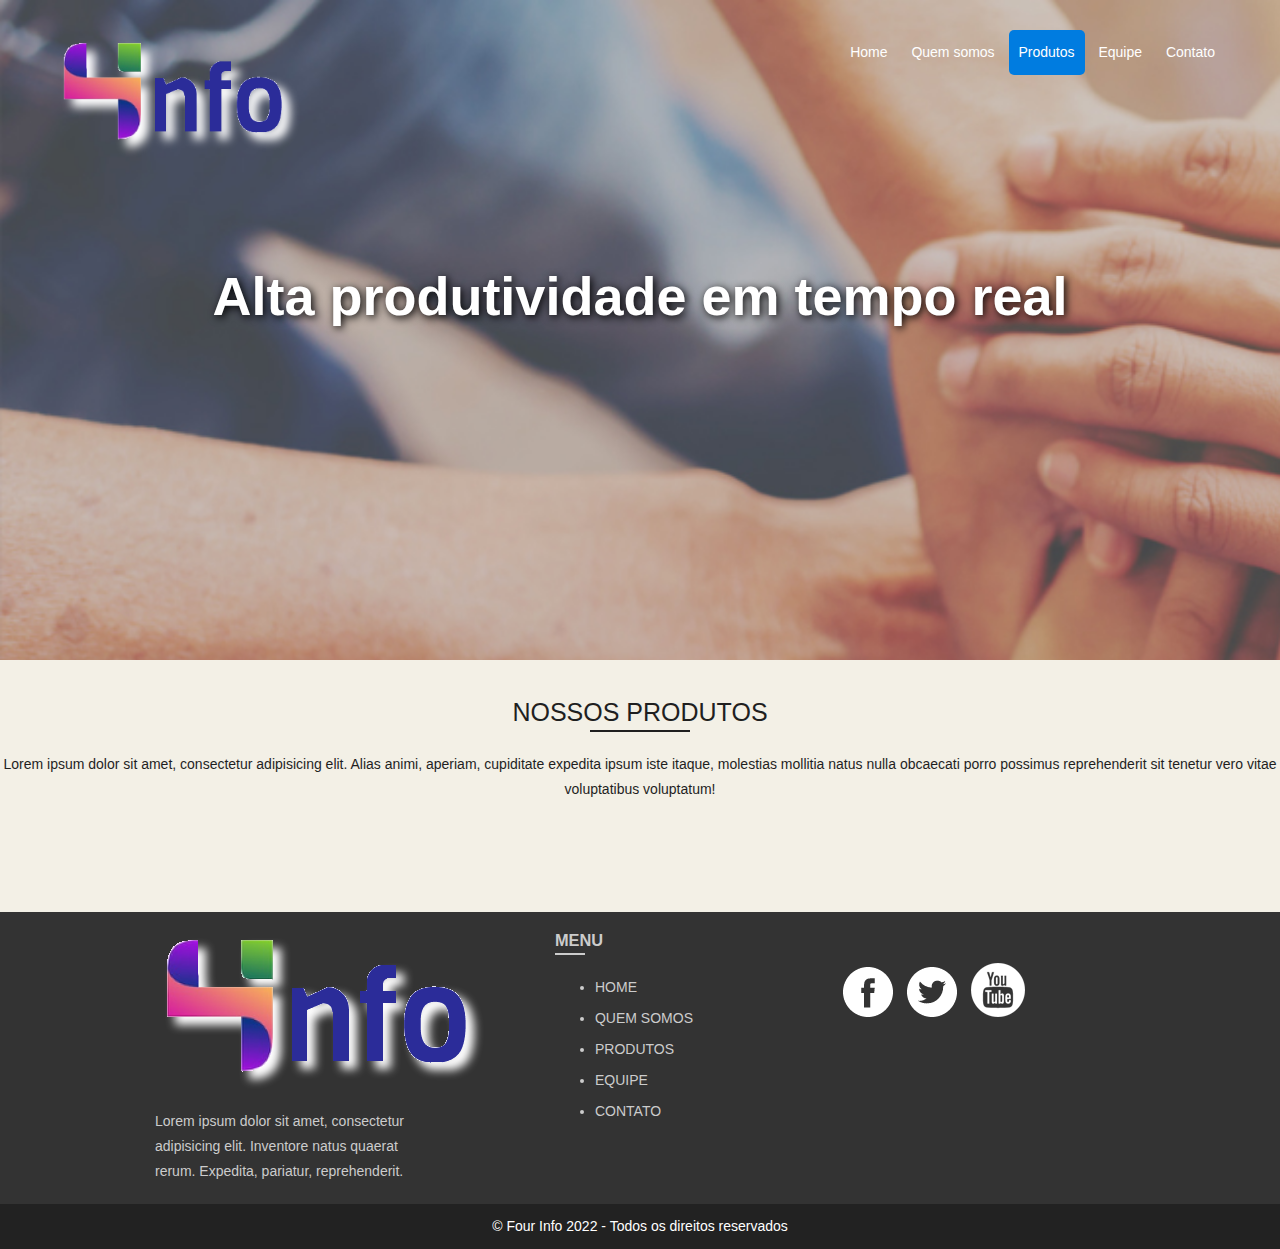
<file: site/produtos.html>
<!DOCTYPE html>
<html lang="pt-BR">
<head>
    <meta charset="UTF-8">
    <title>Loja de Informática do Quarto Período</title>
    <link href="https://fonts.googleapis.com/icon?family=Material+Icons"
          rel="stylesheet">
    <link rel="stylesheet" href="css/pages/produtos.css">
</head>
<body>
<header id="header" class="page-equipe">
    <div class="container">
        <div class="row">
            <div class="col col-desktop-3 drop-shadow"><img src="images/logo.png" alt="Logo FourInfo"></div>
            <div class="col col-desktop-9">
                <nav>
                    <ul>
                        <li><a href="../index.html">Home</a></li>
                        <li><a href="quem-somos.html">Quem somos</a></li>
                        <li><a href="produtos.html" class="active">Produtos</a></li>
                        <li><a href="equipe.html">Equipe</a></li>
                        <li><a href="contato.html">Contato</a></li>
                    </ul>
                </nav>
            </div>
        </div>
        <div class="row">
            <div class="col col-desktop-12 title">
                <h1>Alta produtividade em tempo real</h1>
            </div>
        </div>
    </div>
</header>
<main>
    <section id="produtos" class="section section-center">
        <h2>Nossos produtos</h2>
        <p class="subtitle">Lorem ipsum dolor sit amet, consectetur adipisicing elit. Alias animi, aperiam, cupiditate expedita ipsum iste itaque, molestias mollitia natus nulla obcaecati porro possimus reprehenderit sit tenetur vero vitae voluptatibus voluptatum!</p>
        <div class="container">
            <div class="row" id="lista-produtos">

            </div>
        </div>
    </section>
</main>
<footer id="footer">
    <div class="container">
        <div class="row">
            <div class="col col-offset-desktop-1 col-desktop-3">
                <p class="drop-shadow"><a href="../index.html"><img src="images/logo.png" alt=""></a></p>
                <p>Lorem ipsum dolor sit amet, consectetur adipisicing elit. Inventore natus quaerat rerum. Expedita, pariatur, reprehenderit.</p>
            </div>
            <div class="col col-offset-desktop-1 col-desktop-2">
                <h3>Menu</h3>
                <nav>
                    <ul>
                        <li><a href="../index.html">Home</a></li>
                        <li><a href="quem-somos.html">Quem somos</a></li>
                        <li><a href="produtos.html">Produtos</a></li>
                        <li><a href="equipe.html">Equipe</a></li>
                        <li><a href="contato.html">Contato</a></li>
                    </ul>
                </nav>
            </div>
            <div class="col col-desktop-3 social">
                <a href=""><img src="images/social-facebook.png" alt=""></a>
                <a href=""><img src="images/social-twitter.png" alt=""></a>
                <a href=""><img src="images/social-youtube.png" alt=""></a>

            </div>
        </div>
    </div>
</footer>
<div id="copyright">
    &copy; Four Info 2022 - Todos os direitos reservados
</div>
<script src="./js/main.js"></script>
</body>
</html>
</file>
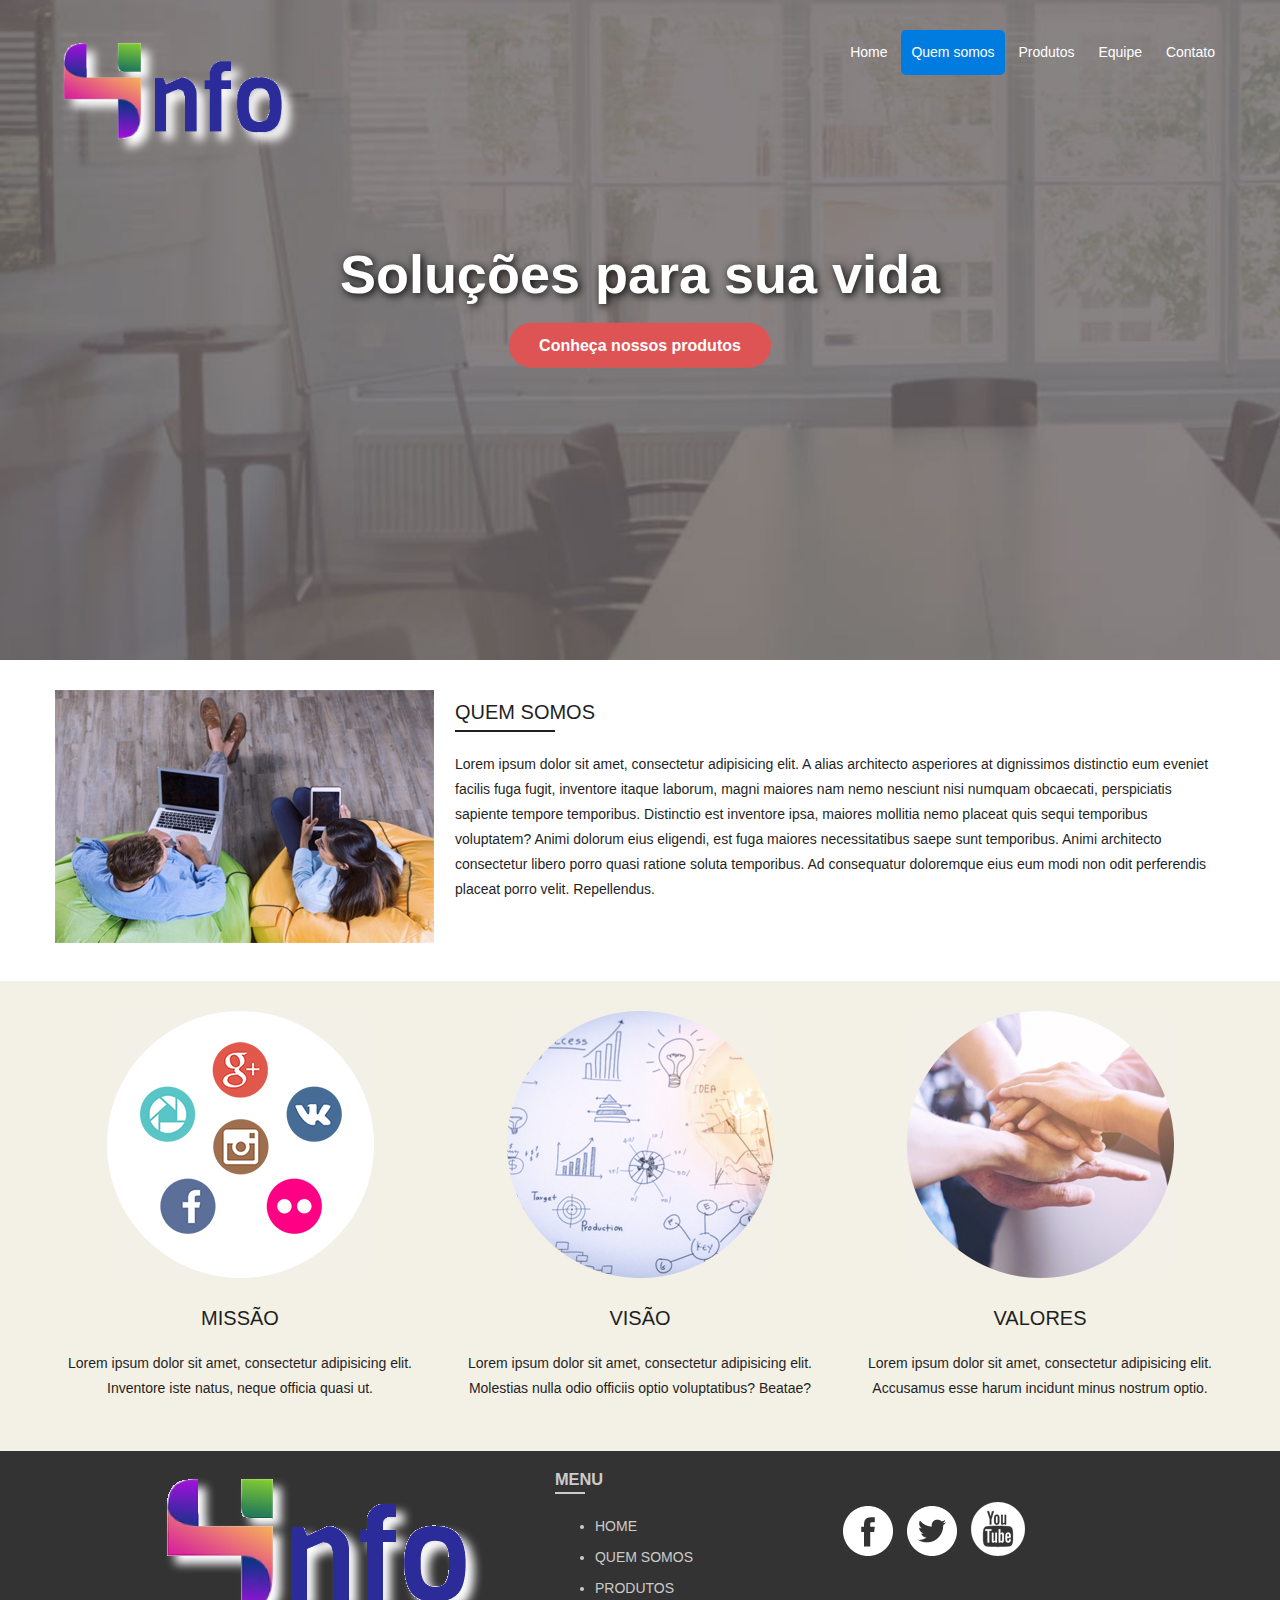
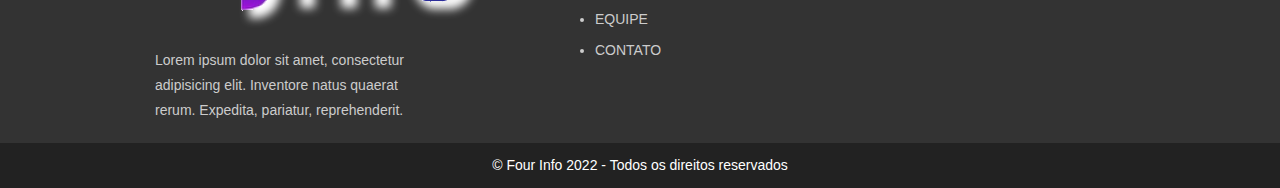
<file: site/quem-somos.html>
<!DOCTYPE html>
<html lang="pt-BR">
<head>
    <meta charset="UTF-8">
    <title>Quem somos - Loja de Informática do Quarto Período</title>
    <link href="https://fonts.googleapis.com/icon?family=Material+Icons"
          rel="stylesheet">
    <link rel="stylesheet" href="css/pages/quem-somos.css">
</head>
<body>
<header id="header" class="page-quem-somos">
    <div class="container">
        <div class="row">
            <div class="col col-desktop-3 drop-shadow"><img src="images/logo.png" alt="Logo FourInfo"></div>
            <div class="col col-desktop-9">
                <nav>
                    <ul>
                        <li><a href="../index.html">Home</a></li>
                        <li><a href="quem-somos.html"class="active">Quem somos</a></li>
                        <li><a href="produtos.html">Produtos</a></li>
                        <li><a href="equipe.html">Equipe</a></li>
                        <li><a href="contato.html">Contato</a></li>
                    </ul>
                </nav>
            </div>

        </div>
        <div class="row">
            <div class="col col-desktop-12 title">
                <h1>Soluções para sua vida</h1>
                <a href="" class="btn">Conheça nossos produtos</a>
            </div>
        </div>
    </div>
</header>
<main>
    <section id="intro" class="section">
        <div class="container">
            <div class="row">
                <div class="col col-desktop-4">
                    <img src="images/quem-somos/quem-somos_01.jpg" alt="">
                </div>
                <div class="col col-desktop-8">
                    <h2>QUEM SOMOS</h2>
                    <p>Lorem ipsum dolor sit amet, consectetur adipisicing elit. A alias architecto asperiores at dignissimos distinctio eum eveniet facilis fuga fugit, inventore itaque laborum, magni maiores nam nemo nesciunt nisi numquam obcaecati, perspiciatis sapiente tempore temporibus. Distinctio est inventore ipsa, maiores mollitia nemo placeat quis sequi temporibus voluptatem? Animi dolorum eius eligendi, est fuga maiores necessitatibus saepe sunt temporibus. Animi architecto consectetur libero porro quasi ratione soluta temporibus. Ad consequatur doloremque eius eum modi non odit perferendis placeat porro velit. Repellendus.</p>
                </div>
            </div>
        </div>
    </section>
    <section id="valores" class="section section-center">
        <div class="container">
            <div class="row">
                <div class="col col-desktop-4">
                    <img src="images/quem-somos/quem-somos_02.jpg" alt="">
                    <h2>MISSÃO</h2>
                    <p>Lorem ipsum dolor sit amet, consectetur adipisicing elit. Inventore iste natus, neque officia quasi ut.</p>
                </div>
                <div class="col col-desktop-4">
                    <img src="images/quem-somos/quem-somos_03.jpg" alt="">
                    <h2>VISÃO</h2>
                    <p>Lorem ipsum dolor sit amet, consectetur adipisicing elit. Molestias nulla odio officiis optio voluptatibus? Beatae?</p>
                </div>
                <div class="col col-desktop-4">
                    <img src="images/quem-somos/quem-somos_04.jpg" alt="">
                    <h2>VALORES</h2>
                    <p>Lorem ipsum dolor sit amet, consectetur adipisicing elit. Accusamus esse harum incidunt minus nostrum optio.</p>
                </div>
            </div>
        </div>
    </section>
</main>
<footer id="footer">
    <div class="container">
        <div class="row">
            <div class="col col-offset-desktop-1 col-desktop-3">
                <p class="drop-shadow"><a href="../index.html"><img src="images/logo.png" alt=""></a></p>
                <p>Lorem ipsum dolor sit amet, consectetur adipisicing elit. Inventore natus quaerat rerum. Expedita, pariatur, reprehenderit.</p>
            </div>
            <div class="col col-offset-desktop-1 col-desktop-2">
                <h3>Menu</h3>
                <nav>
                    <ul>
                        <li><a href="../index.html">Home</a></li>
                        <li><a href="quem-somos.html">Quem somos</a></li>
                        <li><a href="produtos.html">Produtos</a></li>
                        <li><a href="equipe.html">Equipe</a></li>
                        <li><a href="contato.html">Contato</a></li>
                    </ul>
                </nav>
            </div>
            <div class="col col-desktop-3 social">
                <a href=""><img src="images/social-facebook.png" alt=""></a>
                <a href=""><img src="images/social-twitter.png" alt=""></a>
                <a href=""><img src="images/social-youtube.png" alt=""></a>

            </div>
        </div>
    </div>
</footer>
<div id="copyright">
    &copy; Four Info 2022 - Todos os direitos reservados
</div>
</body>
</html>
</file>
<file: site/css/pages/home.css>
@import url(../style.css);

#header.page-home{
    background-image: url("../../images/background.jpg");
}

/*PRODUTOS*/
#produtos, #clientes, #equipe{
    text-align: center;
    padding: 30px 0 30px 0;
}

/*CLIENTES*/
#clientes{
    background-color: rgb(242, 242, 242);
}

#clientes .btn{
    margin-top: 80px;
}

#clientes .btn .material-icons{
    vertical-align: middle;
    font-size: 16px;
}

#clientes .container{
    max-width: 1000px;
}

/*EQUIPE*/
#equipe{
    background-color: rgb(94,18,101);
    color: white;
}

#equipe .img-box-round img{
    width: 120px;
    height: 120px;
}

#equipe h2:after{
    background-color: rgb(255,255,255);
}

/*#footer{*/
/*    background-color: rgb(60,60,60);*/
/*}*/
</file>
<file: base/css/style.css>
@import url('https://fonts.googleapis.com/css2?family=PT+Sans&family=Pacifico&display=swap');
@import url('button.css');
*{
    margin: 0;
    padding: 0;
}
body{
    font-family: 'PT Sans', sans-serif;
    color: black;
    line-height: 25px;
}

a{
    text-decoration: none;
}

#header{
    width: 100vw;
    height: 620px;
    background: #000 no-repeat fixed;
    background-image: url("../images/FundoIndexjpg2.jpg");
    background-size: cover;
    text-align: center;
    justify-content: center;
    align-items: center;
    position: relative;
    padding-top: 30px;
}

#header h1{
    text-shadow: 5px 5px 8px black;
    font-size: 68px;
    color: white;
    padding-bottom: 30px;
}
#header a{
    color: white;
}

#header .title{
    position: absolute;
    left: 50%;
    top: 50%;
    transform: translate(-50%,-50%);
    text-align: center;

}


.link-interno{
    text-decoration: none;
    color: red;
    font-size: 30px;
}
#tabela{
    border: solid 1px black;
    color: black;
}

#tabela tbody tr:nth-child(even){
    background-color: gray;
}
#tabela tbody tr:nth-child(odd){
    background-color: rgba(40,30,100,0.5);
}

ul li{
    color: darkred;
}
</file>
<file: site/css/pages/contato.css>
@import url(../form.css);
@import url(../style.css);

#header.page-contato{
    background-image: url("../../images/background-contato.jpg");
}

main{
    background-color: rgb(243, 240, 231);
}

.btn{
    border-radius: 0;
    padding: 20px 60px;
    font-size: 18px;
}
</file>
<file: site/css/pages/equipe.css>
@import url(../style.css);

#header.page-equipe{
    background-image: url("../../images/background-equipe.jpg");
}

/*EQUIPE*/
#equipe{
    background-color: rgb(180, 171, 136);
    color: rgb(60, 57, 47);
}

#equipe .img-box-round img{
    width: 130px;
    height: 130px;
    border-radius: inherit;
    border-style: solid;
    border-color: #6dd198;
}

#equipe h2:after{
    background-color: rgb(60, 57, 47);
}

#equipe .img-box-label:before{
    display: none;
}

.membro{
    position: relative;
}

.membro:hover .descricao{
    display: block;
}

.membro .descricao{
    background-color: rgba(0, 0, 0, 0.7);
    border: 5px solid rgba(0, 0, 0, 0.3);
    color: white;
    display: none;
    position: absolute;
    top: 50%;
    left: 50%;
    z-index: 99;
    width: 400px;
}

.membro:nth-child(4) .descricao, .membro:nth-child(5) .descricao{
    left: auto;
    right: 50%;
}
</file>
<file: site/css/pages/produtos.css>
@import url(../style.css);

#header.page-equipe{
    background-image: url("../../images/background-equipe.jpg");
}

/*PRODUTOS*/
#produtos{
    background-color: #f3f0e6;
}

#produtos .card{
    border: solid 1px #dbd6c7;
    background-color: white;
    margin-top: 20px;
    padding: 5px;
}

#produtos .card .card-body{
    height: 250px;
}

#produtos .card .card-img-top{
    width: 200px;
    height: 200px;
}

#produtos .card #valor-produto{
    font-weight: bold;
    font-size: 22px;
}

#produtos .card .card-title{
    font-size: 18px;
}
</file>
<file: site/css/pages/quem-somos.css>
@import url('../style.css');

#header.page-quem-somos{
    background-image: url("../../images/background-quem-somos.jpg");
}

#intro h2, #valores h2{
    font-size: 20px;
}

#intro h2{
    text-align: left;
}

#intro h2:after{
    margin: 5px 0 0 0;
}

#valores{
    background-color: #f3f0e6;
}

#valores h2:after{
    display: none;
}

#valores h2{
    margin-top: 20px;
}
</file>
